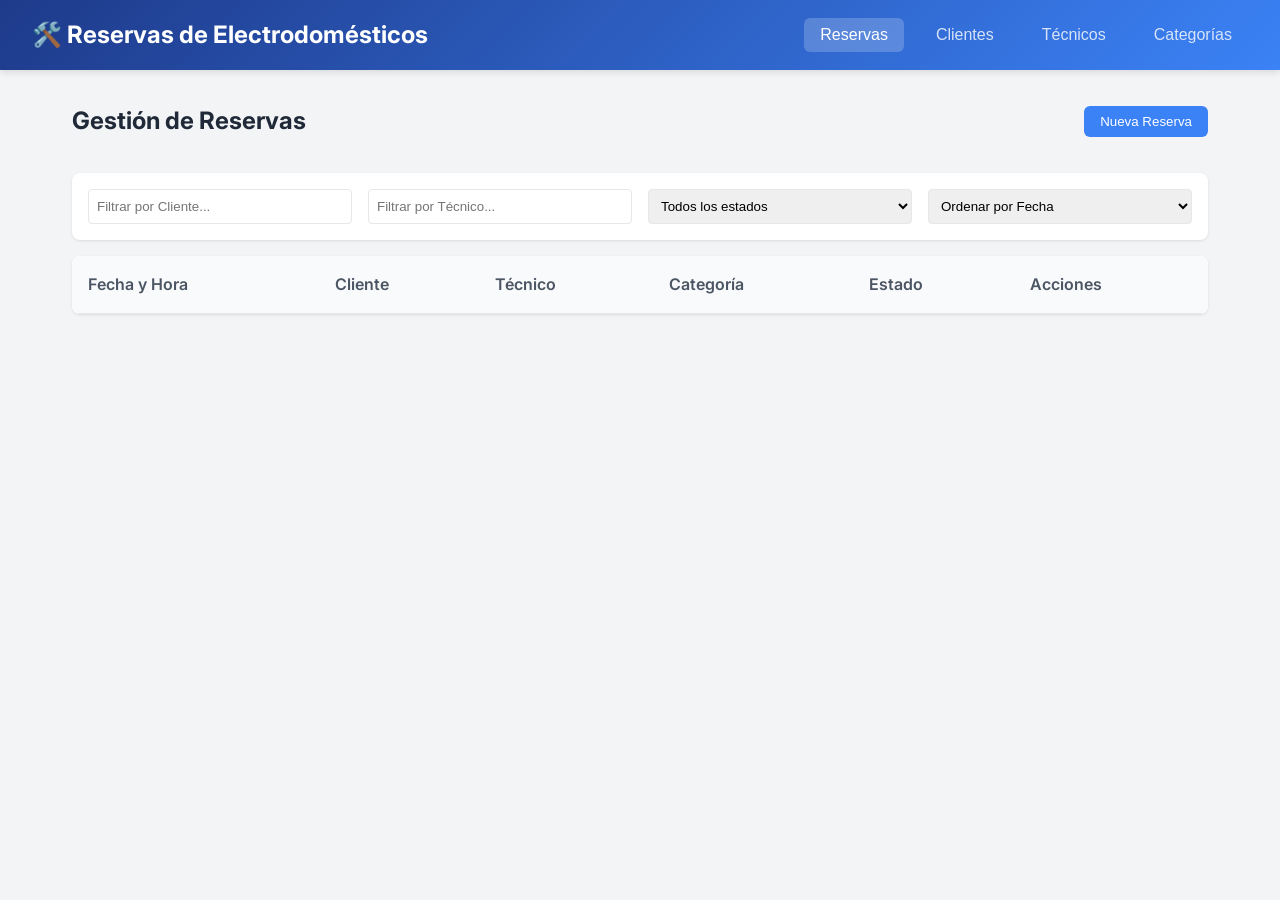
<file: implementacion-diego-villouta/index.html>
<!DOCTYPE html>
<html lang="es">
<head>
    <meta charset="UTF-8">
    <meta name="viewport" content="width=device-width, initial-scale=1.0">
    <title>Gestión de Reservas - Servicio Técnico</title>
    <link rel="stylesheet" href="css/style.css">
    <link href="https://fonts.googleapis.com/css2?family=Inter:wght@400;500;600;700&display=swap" rel="stylesheet">
</head>
<body>
    <header class="app-header">
        <div class="logo">🛠️ Reservas de Electrodomésticos</div>
        <nav class="app-nav">
            <button class="nav-btn active" data-tab="reservations">Reservas</button>
            <button class="nav-btn" data-tab="clients">Clientes</button>
            <button class="nav-btn" data-tab="technicians">Técnicos</button>
            <button class="nav-btn" data-tab="categories">Categorías</button>
        </nav>
    </header>

    <main class="app-main">
        <!-- SECCIÓN RESERVAS -->
        <section id="reservations" class="tab-content active">
            <div class="section-header">
                <h2>Gestión de Reservas</h2>
                <button class="btn-primary" onclick="window.app.openModal('reservationModal')">Nueva Reserva</button>
            </div>
            
            <div class="filters-bar">
                <input type="text" id="filter-client" placeholder="Filtrar por Cliente...">
                <input type="text" id="filter-technician" placeholder="Filtrar por Técnico...">
                <select id="filter-status">
                    <option value="">Todos los estados</option>
                    <option value="pending">Pendiente</option>
                    <option value="completed">Completada</option>
                    <option value="cancelled">Cancelada</option>
                    <option value="expired">Expirada</option>
                </select>
                <select id="sort-reservations">
                    <option value="date">Ordenar por Fecha</option>
                    <option value="client">Ordenar por Cliente (A-Z)</option>
                    <option value="technician">Ordenar por Técnico (A-Z)</option>
                </select>
            </div>

            <div class="table-container">
                <table id="table-reservations">
                    <thead>
                        <tr>
                            <th>Fecha y Hora</th>
                            <th>Cliente</th>
                            <th>Técnico</th>
                            <th>Categoría</th>
                            <th>Estado</th>
                            <th>Acciones</th>
                        </tr>
                    </thead>
                    <tbody></tbody>
                </table>
            </div>
        </section>

        <!-- SECCIÓN CLIENTES -->
        <section id="clients" class="tab-content">
            <div class="section-header">
                <h2>Gestión de Clientes</h2>
                <button class="btn-primary" onclick="window.app.openModal('clientModal')">Nuevo Cliente</button>
            </div>
            <div class="table-container">
                <table id="table-clients">
                    <thead>
                        <tr>
                            <th>RUT</th>
                            <th>Nombre Completo</th>
                            <th>Email</th>
                            <th>Teléfono</th>
                            <th>Dirección</th>
                            <th>Acciones</th>
                        </tr>
                    </thead>
                    <tbody></tbody>
                </table>
            </div>
        </section>

        <!-- SECCIÓN TÉCNICOS -->
        <section id="technicians" class="tab-content">
            <div class="section-header">
                <h2>Gestión de Técnicos</h2>
                <button class="btn-primary" onclick="window.app.openModal('technicianModal')">Nuevo Técnico</button>
            </div>
            <div class="table-container">
                <table id="table-technicians">
                    <thead>
                        <tr>
                            <th>RUT</th>
                            <th>Nombre Completo</th>
                            <th>Email</th>
                            <th>Teléfono</th>
                            <th>Categorías</th>
                            <th>Acciones</th>
                        </tr>
                    </thead>
                    <tbody></tbody>
                </table>
            </div>
        </section>

        <!-- SECCIÓN CATEGORÍAS -->
        <section id="categories" class="tab-content">
            <div class="section-header">
                <h2>Categorías de Electrodomésticos</h2>
                <button class="btn-primary" onclick="window.app.openModal('categoryModal')">Nueva Categoría</button>
            </div>
            <div class="table-container">
                <table id="table-categories">
                    <thead>
                        <tr>
                            <th>Nombre</th>
                            <th>Descripción</th>
                            <th>Acciones</th>
                        </tr>
                    </thead>
                    <tbody></tbody>
                </table>
            </div>
        </section>
    </main>

    <!-- MODALES -->
    
    <!-- Modal Cliente -->
    <div id="clientModal" class="modal">
        <div class="modal-content">
            <span class="close-btn" onclick="window.app.closeModal('clientModal')">&times;</span>
            <h3 id="clientModalTitle">Nuevo Cliente</h3>
            <form id="form-client" onsubmit="window.app.saveClient(event)">
                <input type="hidden" id="client-id">
                <div class="form-group">
                    <label>Nombre</label>
                    <input type="text" id="client-name" maxlength="50" required>
                </div>
                <div class="form-group">
                    <label>Apellido</label>
                    <input type="text" id="client-lastname" maxlength="50" required>
                </div>
                <div class="form-group">
                    <label>RUT (sin puntos ni guión)</label>
                    <input type="text" id="client-rut" pattern="^[0-9]{7,8}[0-9kK]$" required title="Ingrese RUT válido (8 o 9 caracteres, sin puntos ni guión)" minlength="8" maxlength="9">
                </div>
                <div class="form-group">
                    <label>Email</label>
                    <input type="email" id="client-email" required pattern="[^@\s]+@[^@\s]+\.[^@\s]+">
                </div>
                <div class="form-group">
                    <label>Teléfono (8-12 dígitos)</label>
                    <input type="text" id="client-phone" pattern="^\d{8,12}$" required>
                </div>
                <div class="form-group">
                    <label>Dirección</label>
                    <input type="text" id="client-address" maxlength="255" required>
                </div>
                <button type="submit" class="btn-submit">Guardar Cliente</button>
            </form>
        </div>
    </div>

    <!-- Modal Técnico -->
    <div id="technicianModal" class="modal">
        <div class="modal-content">
            <span class="close-btn" onclick="window.app.closeModal('technicianModal')">&times;</span>
            <h3 id="technicianModalTitle">Nuevo Técnico</h3>
            <form id="form-technician" onsubmit="window.app.saveTechnician(event)">
                <input type="hidden" id="technician-id">
                <div class="form-group">
                    <label>Nombre</label>
                    <input type="text" id="technician-name" maxlength="50" required>
                </div>
                <div class="form-group">
                    <label>Apellido</label>
                    <input type="text" id="technician-lastname" maxlength="50" required>
                </div>
                <div class="form-group">
                    <label>RUT (sin puntos ni guión)</label>
                    <input type="text" id="technician-rut" pattern="^[0-9]{7,8}[0-9kK]$" required title="Ingrese RUT válido (8 o 9 caracteres, sin puntos ni guión)" minlength="8" maxlength="9">
                </div>
                <div class="form-group">
                    <label>Email</label>
                    <input type="email" id="technician-email" required pattern="[^@\s]+@[^@\s]+\.[^@\s]+">
                </div>
                <div class="form-group">
                    <label>Teléfono (8-12 dígitos)</label>
                    <input type="text" id="technician-phone" pattern="^\d{8,12}$" required>
                </div>
                <div class="form-group">
                    <label>Dirección</label>
                    <input type="text" id="technician-address" maxlength="255" required>
                </div>
                <div class="form-group">
                    <label>Categorías Soportadas</label>
                    <div id="technician-categories-list" class="checkbox-list">
                        <!-- Generado dinámicamente -->
                    </div>
                </div>
                <button type="submit" class="btn-submit">Guardar Técnico</button>
            </form>
        </div>
    </div>

    <!-- Modal Categoría -->
    <div id="categoryModal" class="modal">
        <div class="modal-content">
            <span class="close-btn" onclick="window.app.closeModal('categoryModal')">&times;</span>
            <h3 id="categoryModalTitle">Nueva Categoría</h3>
            <form id="form-category" onsubmit="window.app.saveCategory(event)">
                <input type="hidden" id="category-id">
                <div class="form-group">
                    <label>Nombre</label>
                    <input type="text" id="category-name" required>
                </div>
                <div class="form-group">
                    <label>Descripción</label>
                    <textarea id="category-description" rows="3" required></textarea>
                </div>
                <button type="submit" class="btn-submit">Guardar Categoría</button>
            </form>
        </div>
    </div>

    <!-- Modal Reserva -->
    <div id="reservationModal" class="modal">
        <div class="modal-content">
            <span class="close-btn" onclick="window.app.closeModal('reservationModal')">&times;</span>
            <h3 id="reservationModalTitle">Nueva Reserva</h3>
            <form id="form-reservation" onsubmit="window.app.saveReservation(event)">
                <input type="hidden" id="reservation-id">
                <div class="form-group">
                    <label>Fecha y Hora (9:00 AM - 6:00 PM)</label>
                    <!-- Type datetime-local helps formatting DD/MM/AAAA HH:MM -->
                    <input type="datetime-local" id="reservation-date" required onkeydown="event.preventDefault()">
                </div>
                <div class="form-group">
                    <label>Cliente</label>
                    <select id="reservation-client" onchange="window.app.onChangeReservationClient()" required>
                        <option value="">Seleccione un cliente...</option>
                    </select>
                </div>
                <div class="form-group">
                    <label>Técnico</label>
                    <select id="reservation-technician" onchange="window.app.updateReservationCategories()" required>
                        <option value="">Seleccione un técnico...</option>
                    </select>
                </div>
                <div class="form-group">
                    <label>Categoría a reparar</label>
                    <select id="reservation-category" required>
                        <option value="">Seleccione una categoría...</option>
                    </select>
                </div>
                <div class="form-group">
                    <label>Dirección (Por defecto la del cliente)</label>
                    <input type="text" id="reservation-address" maxlength="255" required>
                </div>
                <div class="form-group">
                    <label>Descripción del problema</label>
                    <textarea id="reservation-description" maxlength="255" rows="3" required></textarea>
                </div>
                <button type="submit" class="btn-submit">Guardar Reserva</button>
            </form>
        </div>
    </div>

    <script src="js/store.js"></script>
    <script src="js/app.js"></script>
</body>
</html>
</file>
<file: implementacion-diego-villouta/css/style.css>
:root {
    --primary: #3b82f6;
    --primary-hover: #2563eb;
    --bg-color: #f3f4f6;
    --text-color: #1f2937;
    --panel-bg: #ffffff;
    --border-color: #e5e7eb;
    --danger: #ef4444;
    --success: #10b981;
    --warning: #f59e0b;
}

* {
    box-sizing: border-box;
    margin: 0;
    padding: 0;
}

body {
    font-family: 'Inter', sans-serif;
    background-color: var(--bg-color);
    color: var(--text-color);
    line-height: 1.6;
}

.app-header {
    background: linear-gradient(135deg, #1e3a8a, var(--primary));
    color: white;
    padding: 1rem 2rem;
    display: flex;
    justify-content: space-between;
    align-items: center;
    box-shadow: 0 4px 6px -1px rgba(0, 0, 0, 0.1);
}

.app-header .logo {
    font-size: 1.5rem;
    font-weight: 700;
}

.app-nav {
    display: flex;
    gap: 1rem;
}

.nav-btn {
    background: transparent;
    border: none;
    color: rgba(255, 255, 255, 0.8);
    font-size: 1rem;
    font-weight: 500;
    cursor: pointer;
    padding: 0.5rem 1rem;
    border-radius: 0.375rem;
    transition: all 0.2s ease;
}

.nav-btn:hover {
    color: white;
    background: rgba(255, 255, 255, 0.1);
}

.nav-btn.active {
    color: white;
    background: rgba(255, 255, 255, 0.2);
}

.app-main {
    padding: 2rem;
    max-width: 1200px;
    margin: 0 auto;
}

.tab-content {
    display: none;
    animation: fadeIn 0.3s ease-in-out;
}

.tab-content.active {
    display: block;
}

@keyframes fadeIn {
    from { opacity: 0; transform: translateY(10px); }
    to { opacity: 1; transform: translateY(0); }
}

.section-header {
    display: flex;
    justify-content: space-between;
    align-items: center;
    margin-bottom: 2rem;
}

.btn-primary {
    background-color: var(--primary);
    color: white;
    border: none;
    padding: 0.5rem 1rem;
    border-radius: 0.375rem;
    cursor: pointer;
    font-weight: 500;
    transition: background-color 0.2s;
}

.btn-primary:hover {
    background-color: var(--primary-hover);
}

.btn-danger {
    background-color: var(--danger);
    color: white;
    border: none;
    padding: 0.25rem 0.5rem;
    border-radius: 0.25rem;
    cursor: pointer;
    font-size: 0.875rem;
    margin-left: 0.5rem;
}

.btn-edit {
    background-color: var(--warning);
    color: white;
    border: none;
    padding: 0.25rem 0.5rem;
    border-radius: 0.25rem;
    cursor: pointer;
    font-size: 0.875rem;
}

.filters-bar {
    display: flex;
    gap: 1rem;
    margin-bottom: 1rem;
    background: var(--panel-bg);
    padding: 1rem;
    border-radius: 0.5rem;
    box-shadow: 0 1px 3px rgba(0,0,0,0.1);
}

.filters-bar input, .filters-bar select {
    padding: 0.5rem;
    border: 1px solid var(--border-color);
    border-radius: 0.25rem;
    flex: 1;
}

.table-container {
    background: var(--panel-bg);
    border-radius: 0.5rem;
    box-shadow: 0 1px 3px rgba(0,0,0,0.1);
    overflow-x: auto;
}

table {
    width: 100%;
    border-collapse: collapse;
}

th, td {
    padding: 1rem;
    text-align: left;
    border-bottom: 1px solid var(--border-color);
}

th {
    background-color: #f9fafb;
    font-weight: 600;
    color: #4b5563;
}

tbody tr:hover {
    background-color: #f9fafb;
}

.badge {
    padding: 0.25rem 0.5rem;
    border-radius: 9999px;
    font-size: 0.75rem;
    font-weight: 600;
}
.badge.pending { background: #dbeafe; color: #1e40af; }
.badge.assigned { background: #fef3c7; color: #92400e; }
.badge.completed { background: #d1fae5; color: #065f46; }
.badge.cancelled { background: #fee2e2; color: #b91c1c; }
.badge.expired { background: #f3f4f6; color: #374151; }

.modal {
    display: none;
    position: fixed;
    z-index: 1000;
    left: 0;
    top: 0;
    width: 100%;
    height: 100%;
    background-color: rgba(0,0,0,0.5);
    backdrop-filter: blur(4px);
}

.modal-content {
    background-color: var(--panel-bg);
    margin: 5% auto;
    padding: 2rem;
    border-radius: 0.5rem;
    width: 90%;
    max-width: 500px;
    position: relative;
    box-shadow: 0 20px 25px -5px rgba(0, 0, 0, 0.1);
    animation: scaleIn 0.3s ease;
}

@keyframes scaleIn {
    from { transform: scale(0.95); opacity: 0; }
    to { transform: scale(1); opacity: 1; }
}

.close-btn {
    position: absolute;
    top: 1rem;
    right: 1.5rem;
    font-size: 1.5rem;
    font-weight: bold;
    color: #9ca3af;
    cursor: pointer;
}

.close-btn:hover {
    color: var(--text-color);
}

form {
    display: flex;
    flex-direction: column;
    gap: 1rem;
    margin-top: 1.5rem;
}

.form-group {
    display: flex;
    flex-direction: column;
    gap: 0.5rem;
}

.form-group label {
    font-weight: 500;
    font-size: 0.875rem;
}

.form-group input, .form-group textarea, .form-group select {
    padding: 0.5rem;
    border: 1px solid var(--border-color);
    border-radius: 0.25rem;
    font-family: inherit;
}

.checkbox-list {
    display: grid;
    grid-template-columns: 1fr 1fr;
    gap: 0.5rem;
    max-height: 150px;
    overflow-y: auto;
    border: 1px solid var(--border-color);
    padding: 0.5rem;
    border-radius: 0.25rem;
}

.btn-submit {
    background-color: var(--primary);
    color: white;
    border: none;
    padding: 0.75rem;
    border-radius: 0.375rem;
    cursor: pointer;
    font-weight: 600;
    margin-top: 1rem;
}

.btn-submit:hover {
    background-color: var(--primary-hover);
}
</file>
